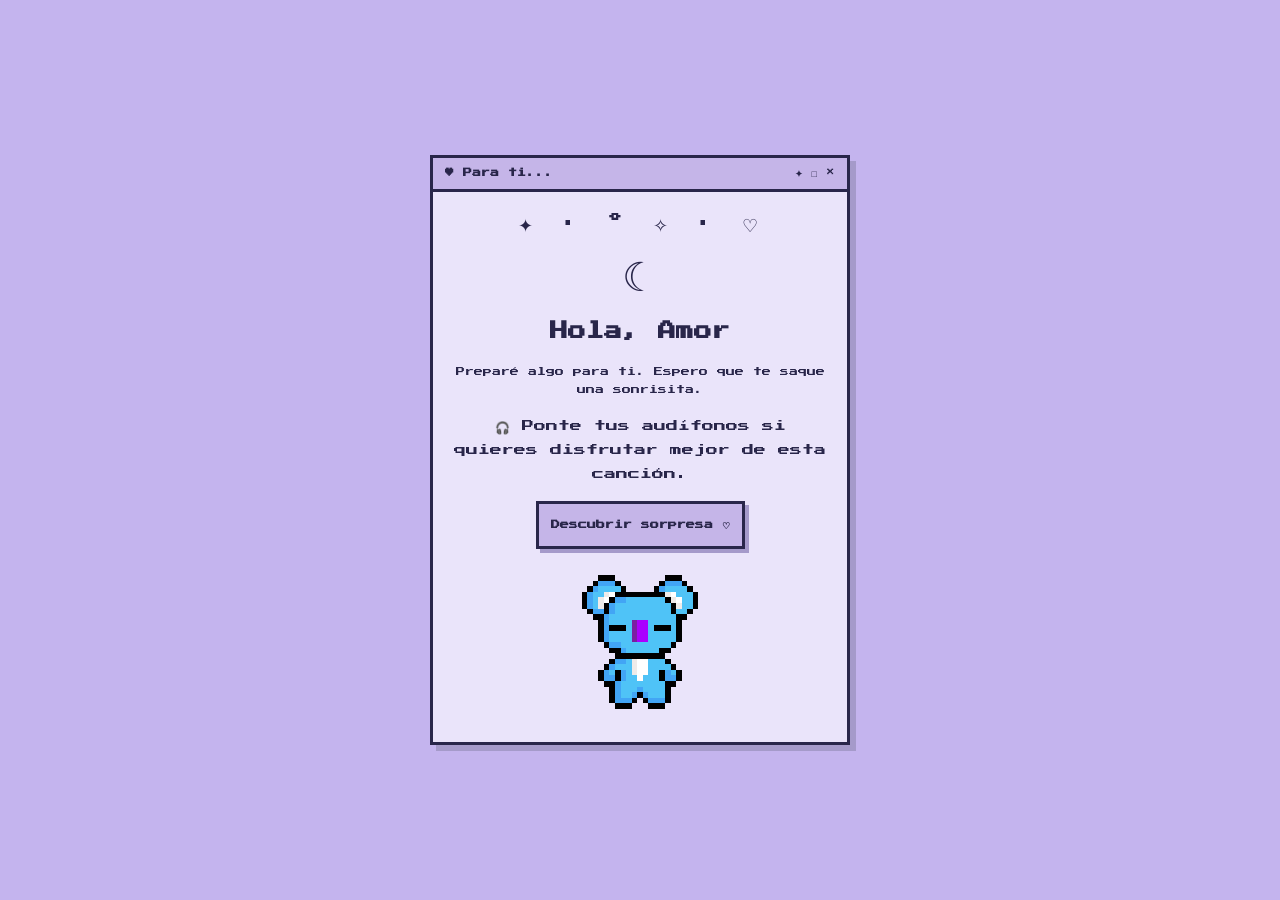
<file: index.html>
<!DOCTYPE html>
<html lang="es">
<head>
    <meta charset="UTF-8">
    <meta name="viewport" content="width=device-width, initial-scale=1.0">

    <title>Para ti, Pulga ♡</title>

    <link rel="stylesheet" href="styles.css">
    <link rel="preconnect" href="https://fonts.googleapis.com">
    <link rel="preconnect" href="https://fonts.gstatic.com" crossorigin>

    <link href="https://fonts.googleapis.com/css2?family=Montserrat:ital,wght@0,100..900;1,100..900&family=Press+Start+2P&display=swap" rel="stylesheet">
</head>

<body class="pagina-portada">

    <main class="portada">

        <section class="ventana-retro">

            <header class="portada-titulo">
                <span>♥ Para ti...</span>
                <span>✦ □ ×</span>
            </header>

            <div class="portada-contenido">

                <div class="estrellas">✦ · ˚ ✧ · ♡</div>

                <div class="luna">☾</div>

                <h1>Hola, Amor </h1>

                <p>
                    Preparé algo para ti.
                    Espero que te saque una sonrisita.
                </p>

                <p class="mensaje-audifonos">
                    🎧 Ponte tus audífonos si quieres disfrutar
                    mejor de esta canción.
                </p>

                <a href="reproductor.html" class="boton-sorpresa">
                    Descubrir sorpresa ♡
                </a>

                
<div class="zona-muneco">
    <img
        src="assets/muneco-bts.png"
        alt="Muñeco pixel art de BTS"
        class="muneco-pixel"
        id="muneco-bts"
    >
</div>


            </div>

        </section>

    
       

    </main>

<script>
const muneco = document.getElementById("muneco-bts");

if (muneco) {
    setInterval(() => {
        const esNormal = muneco.getAttribute("src").endsWith("muneco-bts.png");

        muneco.setAttribute(
            "src",
            esNormal
                ? "assets/muneco-bts-saludando.png"
                : "assets/muneco-bts.png"
        );
    }, 1000);
}
</script>
</body>


</html>
</file>
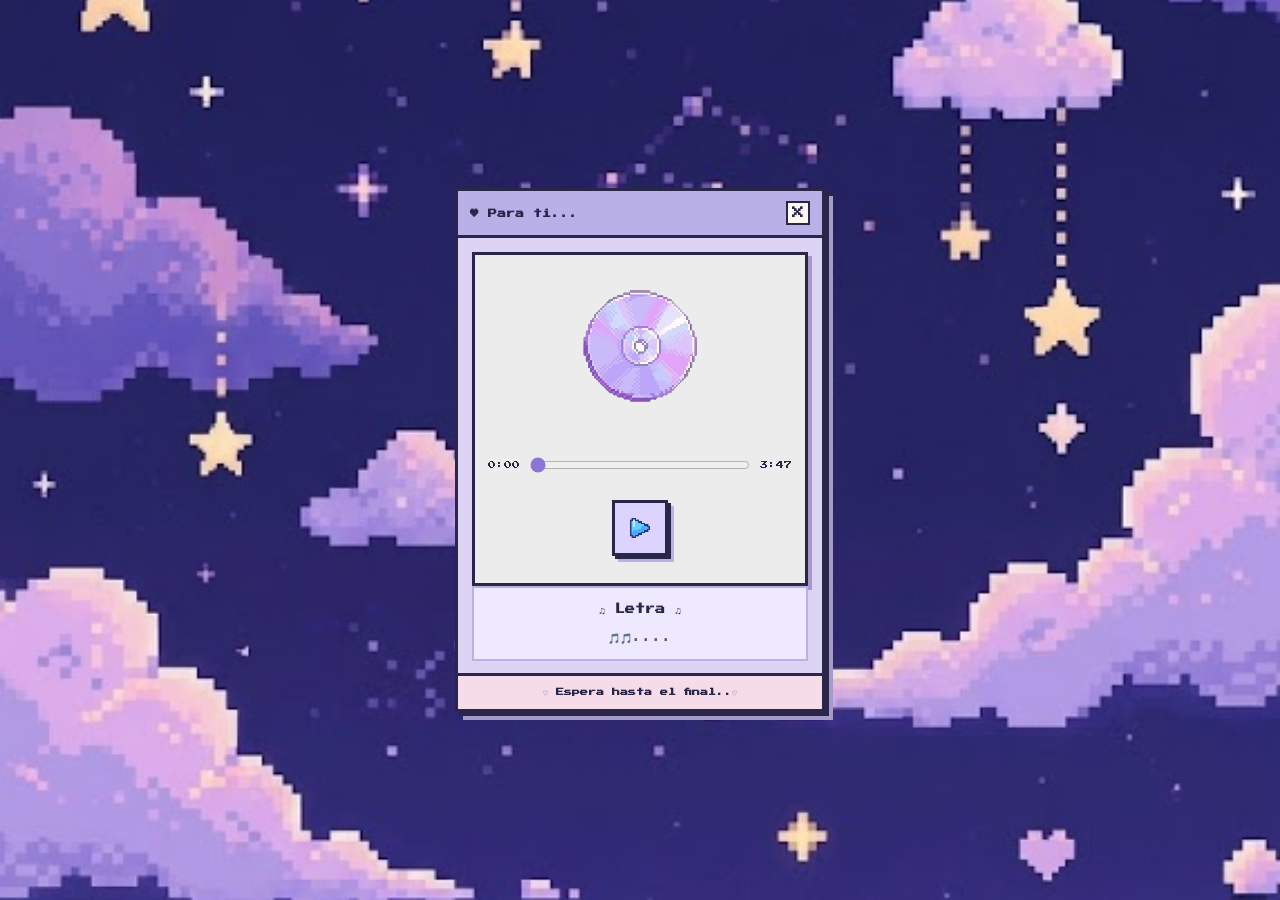
<file: reproductor.html>
<!DOCTYPE html>
<html lang="es">

<head>
    <meta charset="UTF-8">
    <meta name="viewport" content="width=device-width, initial-scale=1.0">

    <title>Para ti ♡</title>

    <link rel="stylesheet" href="styles.css">
    <script src="script.js" defer></script>

    <link rel="preconnect" href="https://fonts.googleapis.com">
    <link rel="preconnect" href="https://fonts.gstatic.com" crossorigin>

    <link href="https://fonts.googleapis.com/css2?family=Montserrat:ital,wght@0,100..900;1,100..900&family=Press+Start+2P&display=swap" rel="stylesheet">
</head>

<body>

    <main class="reproductor">

        <!-- Barra superior -->
        <header class="barra-titulo">
            <span>♥ Para ti...</span>
            <span class="boton-cerrar">×</span>
        </header>

        <!-- Contenido principal -->
        <section class="contenido">

            <!-- Marco musical -->
            <div class="marco-musical">

                <!-- Botón de reproducción -->
               

                <!-- CD pixelado -->
                <div class="zona-cd">
                    <img
                        src="assets/cd.png"
                        alt="CD pixelado"
                        class="cd-pixel"
                    >
                </div>
                

                <!-- Nombre de la canción -->
                <div class="informacion-cancion">
                    <div id="revelacion-cancion" class="revelacion-cancion">
                        Don't Leave Me 
                    </div>
                </div>
                

                <!-- Barra de progreso -->
                <div class="progreso-musica">

                    <span id="tiempo-actual">0:00</span>

                    <input
                        type="range"
                        id="barra-progreso"
                        min="0"
                        max="100"
                        value="0"
                        step="0.1"
                        aria-label="Progreso de la canción"
                    >

                    <span id="duracion-musica">0:00</span>

                </div>
                 <div class="controles">
                    <button
                        id="boton-play"
                        class="boton-musical"
                        type="button"
                        aria-label="Reproducir canción"
                    >
                        <img
                            id="icono-play"
                            src="assets/play.png"
                            alt="Reproducir"
                        >
                    </button>
                </div>

            </div>

            <!-- Letra fuera del marco musical -->
            <section class="letra">
                <h2>♫ Letra ♫</h2>

                <p id="texto-letra">
                    Pulsa play y disfruta la canción conmigo...
                </p>
            </section>

        </section>

        <!-- Pie de página -->
        <footer class="pie">
            ♡ Espera hasta el final..♡
        </footer>

    </main>

    <!-- Archivo de audio -->
    <audio
        id="audio-cancion"
        src="audio/dont-leave-me.mp3"
        preload="metadata"
    ></audio>
    
<!-- Ventanita que aparece al terminar la canción -->
<section
    class="ventana-dedicatoria"
    id="ventana-dedicatoria"
    hidden
    role="dialog"
    aria-labelledby="titulo-dedicatoria"
>
    <div class="dedicatoria-contenido">

        <p class="dedicatoria-etiqueta">
            ♡ UN MENSAJE PARA TI ♡
        </p>

        <h2 id="titulo-dedicatoria">
            ¿Por qué esta canción?
        </h2>

        <p>
            Esta canción expresa ese miedo de perder a alguien
            que amas muchísimo, de pensar en la posibilidad de
            que un día sus caminos se separen y de no querer que
            esa persona se aleje de tu vida.
        </p>

        <p>
            Cuando la escucho, pienso en ti, en lo mucho que
            significas para mí y en lo difícil que sería imaginar
            mi vida sin ti. A veces las cosas no son fáciles,
            tenemos nuestras responsabilidades y hay momentos
            en los que quizá no sabemos cómo hacer que todo
            funcione, pero eso no significa que haya dejado
            de quererte.
        </p>

        <p>
            Para mí, esta canción también representa las ganas
            de seguir encontrándonos, de no rendirnos tan
            fácilmente y de buscar la manera de estar bien
            juntas, incluso cuando las cosas se complican.
            Porque, aunque a veces me cueste expresar lo que
            siento, hay algo que sí tengo claro: te amo y no
            quiero perder lo que tenemos.
        </p>

        <p class="dedicatoria-final">
            ♡ DON'T LEAVE ME · BTS ♡
        </p>

        <button
            type="button"
            id="cerrar-dedicatoria"
            class="boton-sorpresa"
        >
            Cerrar mensajito ♡
        </button>

    </div>
</section>


</body>

</html>
</file>
<file: styles.css>
/* =========================================
   1. CONFIGURACIÓN GENERAL
========================================= */

* {
    box-sizing: border-box;
}

html {
    min-height: 100%;
}

body {
    margin: 0;
    min-height: 100vh;
    min-height: 100dvh;
    padding: 20px 12px;

    display: flex;
    justify-content: center;
    align-items: center;

    background-color: #080d35;
    background-image: url("assets/fondo-lunar.jpg");
    background-repeat: no-repeat;
    background-position: center top;
    background-size: cover;
    background-attachment: scroll;

    font-family: "Press Start 2P", "Courier New", monospace;
    color: #29264a;
}

/* =========================================
   2. VENTANA PRINCIPAL
========================================= */
.reproductor {
    width: 92%;
    max-width: 370px;
    margin: 20px auto;
    box-sizing: border-box;

    background-color: #DCD4F2;
    border: 3px solid #29264A;
    border-radius: 0;

    box-shadow:
        4px 4px 0 #29264A,
        8px 8px 0 #A59ACA;

    overflow: hidden;
}

/* =========================================
   3. BARRA SUPERIOR
========================================= */

.barra-titulo {
    display: flex;
    justify-content: space-between;
    align-items: center;
    gap: 8px;

    padding: 10px 12px;
    background-color: #b9b0e8;
    border-bottom: 3px solid #29264a;

    font-weight: bold;
    font-size: 9px;
}

.boton-cerrar {
    display: flex;
    justify-content: center;
    align-items: center;
    flex-shrink: 0;

    width: 24px;
    height: 24px;

    background-color: #fff8f0;
    border: 2px solid #29264a;

    font-family: inherit;
    font-size: 16px;
    line-height: 1;
}

/* =========================================
   4. CONTENIDO INTERIOR
========================================= */

.contenido {
    padding: 14px 14px 12px;
    text-align: center;
}

/* =========================================
   5. CD PIXEL ART
========================================= */

.zona-cd {
    width: 150px;
    height: 150px;
    margin: 0 auto 12px;

    display: flex;
    justify-content: center;
    align-items: center;

    background: transparent;
    border: none;
}

.cd-pixel {
    display: block;
    width: 200px;
    height: 200px;

    object-fit: contain;
    image-rendering: pixelated;
}

/* Giro del CD mientras suena la canción */

.cd-pixel.girando {
    animation: girar-cd 4s linear infinite;
}

@keyframes girar-cd {
    from {
        transform: rotate(0deg);
    }

    to {
        transform: rotate(360deg);
    }
}

/* =========================================
   6. INFORMACIÓN DE LA CANCIÓN
========================================= */

.informacion-cancion {
    margin: 0 0 12px;
    text-align: center;
}

.informacion-cancion h1 {
    margin: 0;
    font-size: 10px;
    line-height: 1.8;
    overflow-wrap: anywhere;
}

.informacion-cancion p {
    margin: 6px 0 0;
    color: #777092;
    font-size: 8px;
    line-height: 1.8;
}

/* Revelación del nombre de la canción */

.revelacion-cancion {
    max-height: 0;
    margin-top: 0;
    overflow: hidden;

    opacity: 0;
    transform: translateY(10px);

    color: #4d3d88;
    font-size: 15px;
    line-height: 1.9;

    transition:
        opacity 2.5s ease,
        transform 2.5s ease,
        max-height 2.5s ease,
        margin-top 2.5s ease;
}

.revelacion-cancion.mostrar {
    max-height: 100px;
    margin-top: 10px;

    opacity: 1;
    transform: translateY(0);
}

/* =========================================
   7. BOTÓN PLAY / PAUSA
========================================= */

.controles {
    min-height: 58px;
    margin: 4px 0 10px;

    display: flex;
    justify-content: center;
    align-items: center;
}

.boton-musical {
    width: 56px;
    height: 56px;
    padding: 7px;

    display: flex;
    justify-content: center;
    align-items: center;

    background-color: #dcd3ff;
    border: 3px solid #29264a;
    border-radius: 0;

    box-shadow:
        3px 3px 0 #29264a,
        6px 6px 0 #b9b0e8;

    cursor: pointer;
    transition: transform 0.08s;
}

.boton-musical img {
    display: block;
    width: 100%;
    height: 100%;

    object-fit: contain;
    image-rendering: pixelated;
}

.boton-musical:hover {
    background-color: #f6dce9;
}

.boton-musical:active {
    transform: translate(3px, 3px);

    box-shadow:
        0 0 0 #29264a,
        3px 3px 0 #b9b0e8;
}

/* =========================================
   8. BARRA DE PROGRESO
========================================= */

.progreso-musica {
    display: flex;
    align-items: center;
    justify-content: center;
    gap: 7px;

    margin: 10px 0 14px;

    font-size: 8px;
    color: #29264a;
}

#barra-progreso {
    flex: 1;
    min-width: 0;
    max-width: 220px;

    accent-color: #8b75d7;
    cursor: pointer;
}

/* =========================================
   9. PANEL DE LA LETRA
========================================= */

.letra {
    padding: 12px 9px;

    background-color: #eee9ff;
    border: 2px solid #b9b0e8;
    border-radius: 0;
}

.letra h2 {
    margin: 0 0 9px;
    font-size: 10px;
    line-height: 1.8;
}

.letra .etiqueta-letra {
    margin: 0 0 8px;
    font-size: 10px;
    line-height: 1.8;
    color: #777092;
}

.letra p {
    margin: 0;
    color: #625781;
    font-size: 10px;
    line-height: 2;
    overflow-wrap: anywhere;
}

/* =========================================
   10. PIE DEL REPRODUCTOR
========================================= */

.pie {
    padding: 9px 8px;
    text-align: center;

    background-color: #f6dce9;
    border-top: 3px solid #29264a;

    font-size: 8px;
    line-height: 1.8;
    font-weight: bold;
}

/* =========================================
   11. TABLET Y PC
========================================= */

@media (min-width: 768px) {
    body {
        background-size: cover;
        background-repeat: no-repeat;
        background-position: center center;
    }

    .reproductor {
        max-width: 370px;
    }
}

/* =========================================
   12. MÓVILES
========================================= */

@media (max-width: 420px) {
    body {
        padding: 12px 10px;
        align-items: center;
    }

    .reproductor {
        width: 100%;
        max-width: 350px;
    }

    .contenido {
        padding: 12px 10px;
    }

    .zona-cd {
        width: 135px;
        height: 135px;
        margin-bottom: 10px;
    }

    .cd-pixel {
        width: 115px;
        height: 115px;
    }

    .informacion-cancion h1 {
        font-size: 9px;
    }

    .letra {
        padding: 10px 7px;
    }

    .letra p {
        font-size: 7px;
    }
}

/* Respeta las preferencias de movimiento reducido */

@media (prefers-reduced-motion: reduce) {
    .cd-pixel.girando {
        animation-duration: 12s;
    }

    .revelacion-cancion {
        transition-duration: 0.3s;
    }
}

@media (max-width: 480px) {
    .reproductor {
        width: 75%;
        max-width: 280px;
        margin: 10px auto;
         box-sizing: border-box;
    }

    .contenido {
        min-width: 0;
        gap: 12px;
    }

    .letra {
        max-width: 100%;
        box-sizing: border-box;
        overflow-wrap: anywhere;
    }

    img {
        max-width: 100%;
    }
}
@media (max-width: 480px) {
    .letra {
        font-size: 25px;
        line-height: 1.8;
        padding: 14px;
    }
}

/* MARCO MUSICAL INTERIOR */
.marco-musical {
    width: 100%;
    min-width: 0;
    box-sizing: border-box;
    padding: 16px 12px;

    display: flex;
    flex-direction: column;
    align-items: center;
    gap: 14px;

   background-color: #ececec;
    border: 3px solid #29264A;
    box-shadow: 4px 4px 0 #A59ACA;
}

/* Botón dentro del marco */
.marco-musical .controles {
    display: flex;
    justify-content: center;
    width: 100%;
}

/* CD */
.marco-musical .zona-cd {
    display: flex;
    justify-content: center;
    width: 100%;
}

/* Nombre de la canción */
.marco-musical .informacion-cancion {
    width: 100%;
    min-width: 0;
    text-align: center;
    overflow-wrap: anywhere;
}

/* Barra de progreso */
.marco-musical .progreso-musica {
    display: flex;
    align-items: center;
    gap: 8px;
    width: 100%;
    min-width: 0;
    box-sizing: border-box;
}

.marco-musical #barra-progreso {
    flex: 1;
    min-width: 0;
}

/* Acercar el CD al nombre de la canción */
.marco-musical {
    gap: 6px;
}

.marco-musical .zona-cd {
    margin-bottom: 0;
    padding-bottom: 0;
}

.marco-musical .informacion-cancion {
    margin-top: 0;
    padding-top: 0;
}


/* Ajustes para teléfonos Android */
@media (max-width: 480px) {
    .marco-musical {
        padding: 12px 8px;
        gap: 12px;
    }

    .marco-musical .progreso-musica {
        gap: 5px;
        font-size: 12px;
    }
}


/* CD más grande en móviles */
@media (max-width: 480px) {
    .cd-pixel {
        width: 150px;
        height: 150px;
        object-fit: contain;
    }

    .zona-cd {
        width: 100%;
        display: flex;
        justify-content: center;
    }
}
@media (max-width: 480px) {
    .reproductor {
        width: 75%;
        max-width: 280px;
        margin: 10px auto;
    }

    .contenido {
        padding: 8px;
        gap: 6px;
    }

    .marco-musical {
        padding: 8px;
        gap: 6px;
    }
}



/* ===== PORTADA DE BIENVENIDA ===== */

.pagina-portada {
    margin: 0;
    min-height: 100vh;
    box-sizing: border-box;
    background: #c4b4ee;
    color: #29264A;
    font-family: 'Montserrat', sans-serif;
    display: flex;
    justify-content: center;
    align-items: center;
    padding: 24px 16px;
}

.portada {
    width: 100%;
    max-width: 420px;
    display: flex;
    flex-direction: column;
    align-items: center;
    gap: 20px;
}

.ventana-retro {
    width: 100%;
    box-sizing: border-box;
    background: #EAE4FA;
    border: 3px solid #29264A;
    box-shadow: 6px 6px 0 #A59ACA;
}

.portada-titulo {
    background: #C5B5E8;
    border-bottom: 3px solid #29264A;
    padding: 10px 12px;
    display: flex;
    justify-content: space-between;
    font-weight: bold;
    font-size: 13px;
}

.portada-contenido {
    padding: 22px 18px;
    display: flex;
    flex-direction: column;
    align-items: center;
    text-align: center;
    gap: 15px;
}

.estrellas {
    font-size: 18px;
    letter-spacing: 5px;
}

.luna {
    font-size: 40px;
}

.portada-contenido h1 {
    font-family: 'Press Start 2P', cursive;
    font-size: 18px;
    line-height: 1.8;
    margin: 0;
}

.portada-contenido p {
    font-size: 14px;
    line-height: 1.7;
    margin: 0;
}

.mensaje-audifonos {
    font-size: 12px !important;
}

.boton-sorpresa {
    display: inline-block;
    padding: 13px 12px;
    background: #C5B5E8;
    color: #29264A;
    border: 3px solid #29264A;
    box-shadow: 4px 4px 0 #A59ACA;
    font-size: 12px;
    font-weight: bold;
    text-decoration: none;
    transition: transform 0.15s;
}

.boton-sorpresa:hover {
    transform: translate(2px, 2px);
    box-shadow: 2px 2px 0 #A59ACA;
}

.portada-pie {
    font-size: 9px;
    letter-spacing: 2px;
    margin-top: 5px;
}

.zona-muneco {
    display: flex;
    justify-content: center;
    align-items: center;
}


.muneco-pixel {
    display: block;
    width: 150px;
    max-width: 60vw;
    height: auto;
    image-rendering: pixelated;

    /* Movimiento suave */
    animation: flotar-muneco 2s ease-in-out infinite;
}

/* Sube y baja lentamente */
@keyframes flotar-muneco {
    0%, 100% {
        transform: translateY(0);
    }

    50% {
        transform: translateY(-10px);
    }
}


/* Adaptación para celulares */

@media (max-width: 480px) {
    .portada {
        max-width: 340px;
        gap: 16px;
    }

    .portada-contenido {
        padding: 18px 12px;
        gap: 12px;
    }

    .portada-contenido h1 {
        font-size: 15px;
    }

    .muneco-pixel {
        width: 125px;
    }
}


/* Fuente pixel para toda la portada */
.pagina-portada,
.pagina-portada * {
    font-family: 'Press Start 2P', cursive;
}


.pagina-portada p {
    font-size: 9px;
    line-height: 2;
}

.pagina-portada .portada-titulo {
    font-size: 9px;
}

.pagina-portada .boton-sorpresa {
    font-size: 9px;
    line-height: 1.8;
}

.pagina-portada .portada-pie {
    font-size: 7px;
    line-height: 2;
}



/* VENTANITA DEL MENSAJE FINAL */


.ventana-dedicatoria[hidden] {
    display: none;
}

.ventana-dedicatoria {
    position: fixed;
    inset: 0;
    z-index: 1000;

    display: flex;
    justify-content: center;
    align-items: center;
    padding: 20px;

    background: rgba(25, 22, 48, 0.85);

    animation: aparecer-fondo 1.2s ease forwards;
}

.dedicatoria-contenido {
    animation: aparecer-cuadro 1.2s ease both;
}

@keyframes aparecer-fondo {
    from {
        background: rgba(25, 22, 48, 0);
    }
    to {
        background: rgba(25, 22, 48, 0.85);
    }
}

@keyframes aparecer-cuadro {
    from {
        opacity: 0;
        transform: translateY(20px) scale(0.96);
    }
    to {
        opacity: 1;
        transform: translateY(0) scale(1);
    }
}


.dedicatoria-contenido {
    width: 100%;
    max-width: 520px;
    max-height: 85vh;
    overflow-y: auto;

    padding: 28px;

    background: #EAE4FA;
    color: #29264A;

    border: 5px solid #29264A;
    box-shadow: 8px 8px 0 #A59ACA;

    text-align: center;
    line-height: 1.8;
}

.dedicatoria-etiqueta {
    font-family: "Press Start 2P", cursive;
    font-size: 10px;
    line-height: 1.8;
    color: #75649E;
}

.dedicatoria-contenido h2 {
    font-family: "Press Start 2P", cursive;
    font-size: 15px;
    line-height: 1.8;
    margin: 22px 0;
}

.dedicatoria-contenido p:not(.dedicatoria-etiqueta):not(.dedicatoria-final) {
    font-family: "Montserrat", sans-serif;
    font-size: 14px;
    text-align: left;
    margin: 18px 0;
}

.dedicatoria-final {
    font-family: "Press Start 2P", cursive;
    font-size: 10px;
    margin: 25px 0;
}

#cerrar-dedicatoria {
    cursor: pointer;
    margin-top: 10px;
}

@media (max-width: 480px) {
    .dedicatoria-contenido {
        padding: 20px 16px;
        border-width: 4px;
        box-shadow: 5px 5px 0 #A59ACA;
    }

    .dedicatoria-contenido h2 {
        font-size: 12px;
    }

    .dedicatoria-contenido p:not(.dedicatoria-etiqueta):not(.dedicatoria-final) {
        font-size: 13px;
    }
}
</file>
